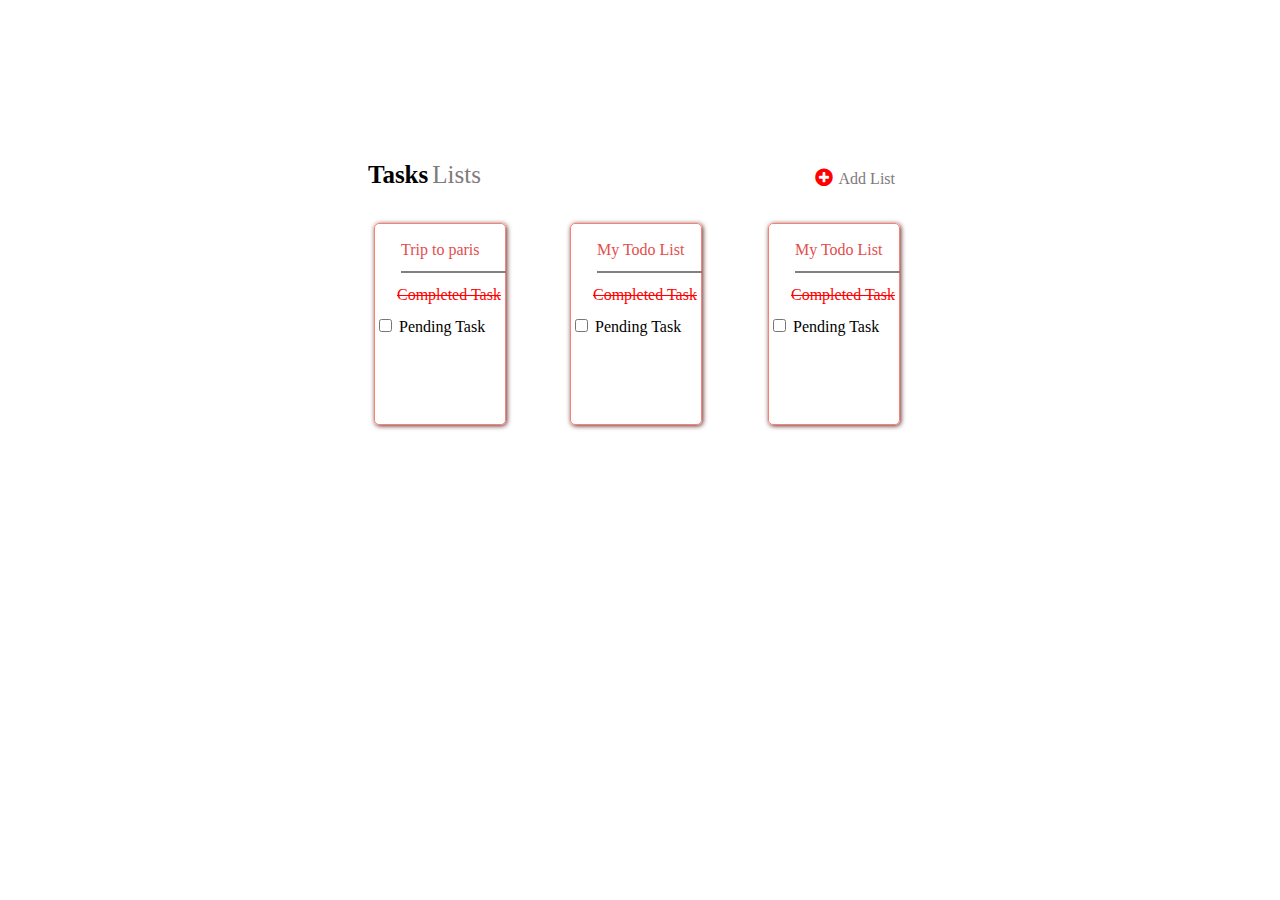
<file: index.html>
<!DOCTYPE html>
<html>
    <head>
        <meta charset="utf-8">
        <meta http-equiv="X-UA-Compatible" content="IE=edge">
        <title>TODO App</title>
        <meta name="description" content="">
        <meta name="viewport" content="width=device-width, initial-scale=1">
        <link rel="stylesheet" href="./index.css">
        <link rel="stylesheet" href="https://pro.fontawesome.com/releases/v5.10.0/css/all.css" >
    </head>
    <body>
        
        <div class="Todobox">
            
            <div class="MainHead-left"><span class="MainHead">Tasks</span> <span class="MainHead1 MainHead-font">Lists</span></div>
            <div class="MainHead-right"><a href="AddList.html"><i class="fas fa-plus-circle Icon"></i></a><a class="MainHead-font" href="AddList.html">Add List</a></div>
            
            <div class="Card1">
                <div class="TripHead-border">
                    <a href="TripToParis.html"><wbr class="CardHeading"> Trip to paris</wbr> </a>
                </div>
                   
                <span class="Card-content1">Completed Task</span><br>

                <div class="Card-content2">
                     <input type="checkbox" name="check" value="">
                     <span>Pending Task</span>
                </div>
            </div>

                
            <div class="Card2">
                <div class="TripHead-border">
                    <a href=""><wbr class="CardHeading"> My Todo List</wbr></a>
                </div>
                   
                <span class="Card-content1">Completed Task</span><br>

                <div class="Card-content2">
                    <input type="checkbox" name="check" value="">
                    <span>Pending Task</span>
                </div>
            </div>
            

            <div class="Card3">
                <div class="TripHead-border">
                    <a href=""><wbr class="CardHeading"> My Todo List</wbr></a>
                </div>
                   
                <span class="Card-content1">Completed Task</span><br>

                <div class="Card-content2">
                   <input type="checkbox" name="check" value="">
                   <span>Pending Task</span>
                </div>
            </div> 

        </div>
    </body>
</html>
</file>
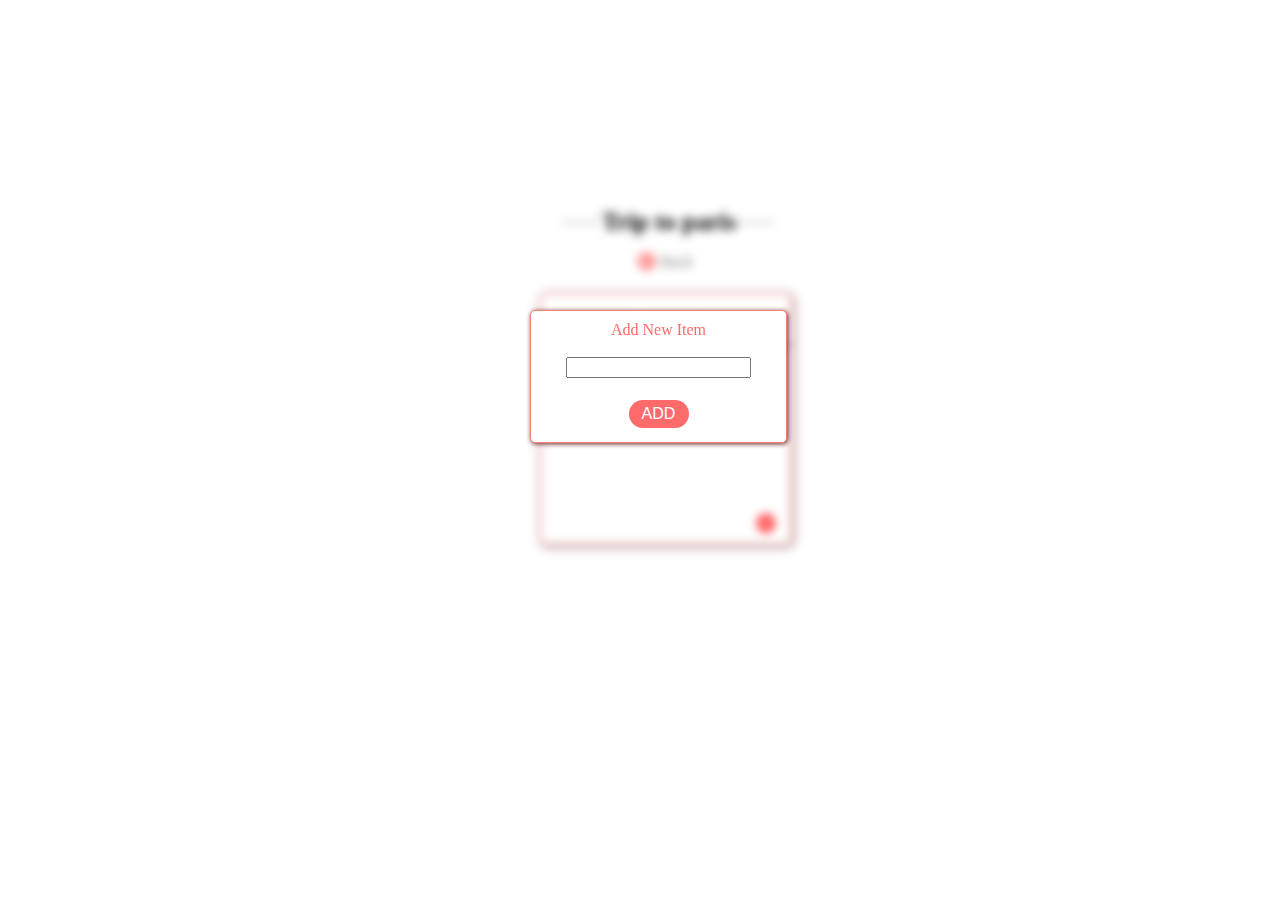
<file: AddItem.html>
<!DOCTYPE html>
<html>
    <head>
        <meta charset="utf-8">
        <meta http-equiv="X-UA-Compatible" content="IE=edge">
        <title>ADD Item</title>
        <meta name="description" content="">
        <meta name="viewport" content="width=device-width, initial-scale=1">
        <link rel="stylesheet" href="./index.css">
        <link rel="stylesheet" href="https://pro.fontawesome.com/releases/v5.10.0/css/all.css" >
    </head>
    <body>
        <div class="AddListBox-border Todobox ">

            <div class="Todobox-filter">
            
                <div class="ParisHead-line"></div>
                <div class="ParisHead"><span>Trip to paris</span> </div>
                
                <div ><a href="index.html"><i class="fas fa-arrow-circle-left Back-icon"></i></a> </div>
                <div class=" Back-btn"><a href="index.html"><span class="MainHead-font">Back</span> </a></div>

                <div class="ParisCard">
                   <div class="ParisHead-border"> <a href=""><wbr class="CardHeading"> Trip to paris</wbr> </a></div>

                   <span class="ParisCard-content1">Completed Task</span>

                   <div class="ParisCard-content2">
                   <input type="checkbox" name="check" value="">
                   <span>Pending Task</span>
                   </div>

                   <div class="ParisAdd-btn"><a href="AddItem.html"><i class="fas fa-plus-circle Icon"></i></a></div>
                </div>        

            </div>

            <div class="AddItem">
                <form action="">
                    <label for="add">Add New Item</label>
                    <br>
                    <br>
                    <input type="text" name="add" value="">
                    <br>
                    <br>
                    <button class="Add-btn" type="submit" name="submit">ADD</button>
                </form>
            </div>
        </div>
    </body>
</html>
</file>
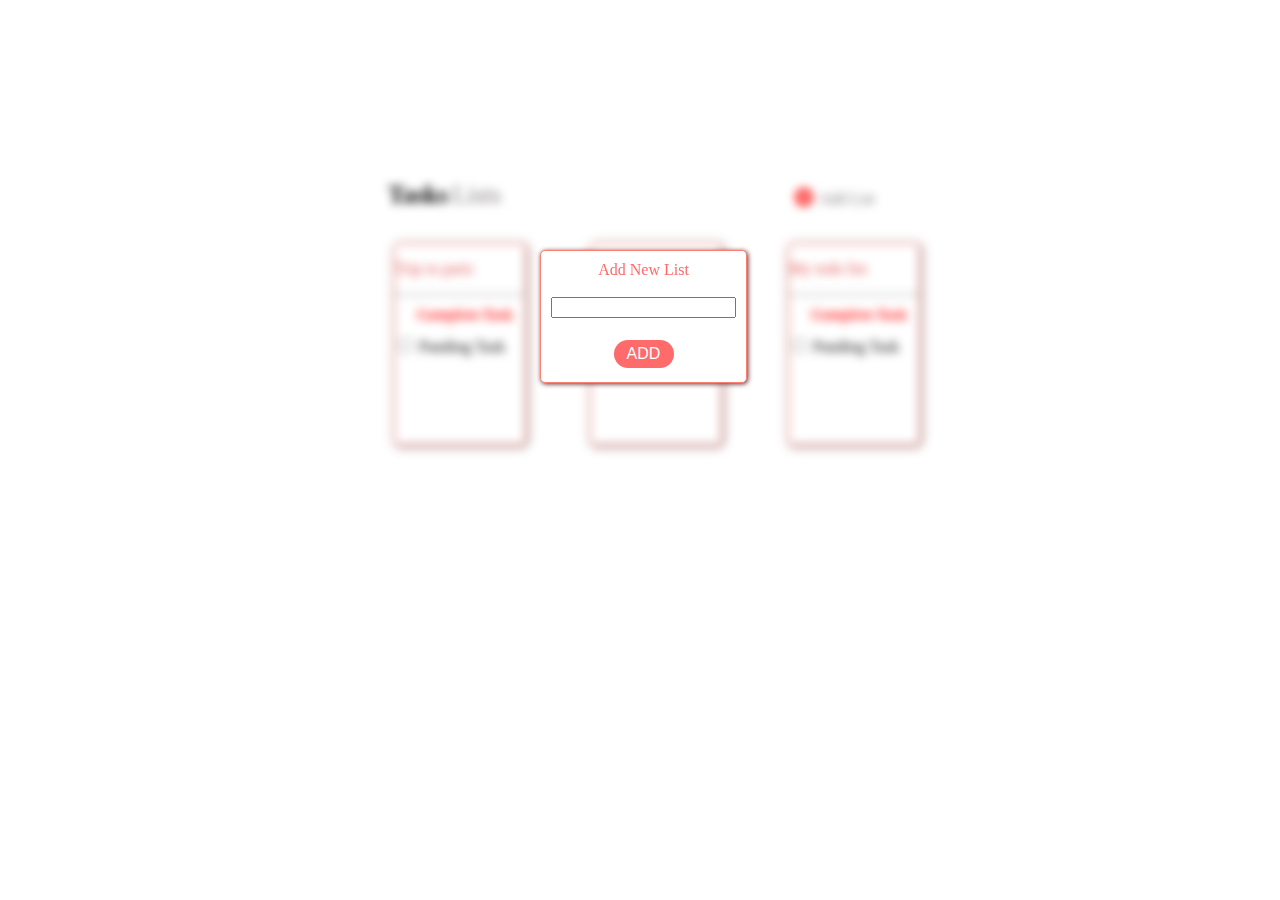
<file: AddList.html>
<!DOCTYPE html>
<html>
    <head>
        <meta charset="utf-8">
        <meta http-equiv="X-UA-Compatible" content="IE=edge">
        <title>Add List</title>
        <meta name="description" content="">
        <meta name="viewport" content="width=device-width, initial-scale=1">
        <link rel="stylesheet" href="./index.css">
        <link rel="stylesheet" href="https://pro.fontawesome.com/releases/v5.10.0/css/all.css" >
    </head>
    <body>
        <div class="Add-ListBox-border Todobox ">
            <div class="Todobox-filter">
            
                <div class="MainHead-left"><span class="MainHead">Tasks</span> <span class="MainHead1 MainHead-font">Lists</span></div>
                <div class="MainHead-right"><a href=""><i class="fas fa-plus-circle Icon"></i></a><a class="MainHead-font" href="">Add List</a></div>
            
                <div class="Card1">
                   <a href="TripToParis.html"><p class="CardHeading"> Trip to paris</p> </a>
                   <hr>
                   <span class="Card-content1">Complete Task</span>
                   <br>
                   <div class="Card-content2">
                       <input type="checkbox" name="check" value="">
                       <span>Panding Task</span>
                   </div>
                </div>

                <div class="Card2">
                    <a href=""><p class="CardHeading">  My todo list</h3></p></a>
                    <hr>
                    <span class="Card-content1">Complete Task</span>
                    <br>
                    <div class="Card-content2">
                        <input type="checkbox" name="check" value="">
                        <span>Panding Task</span>
                    </div>
                 </div>

                 <div class="Card3">
                    <a href=""><p class="CardHeading"> My todo list</h3> </p></a>
                    <hr>
                    <span class="Card-content1">Complete Task</span>
                    <br>
                    <div class="Card-content2">
                        <input type="checkbox" name="check" value="">
                        <span>Panding Task</span>
                    </div>
                 </div>
    
            </div>

            <div class="AddList">
                <form action="">
                    <label for="add">Add New List</label>
                    <br>
                    <br>
                    <input type="text" name="add" value="">
                    <br>
                    <br>
                    <button class="Add-btn" type="submit" name="submit">ADD</button>
                </form>
            </div>

        </div>
    </body>
</html>
</file>
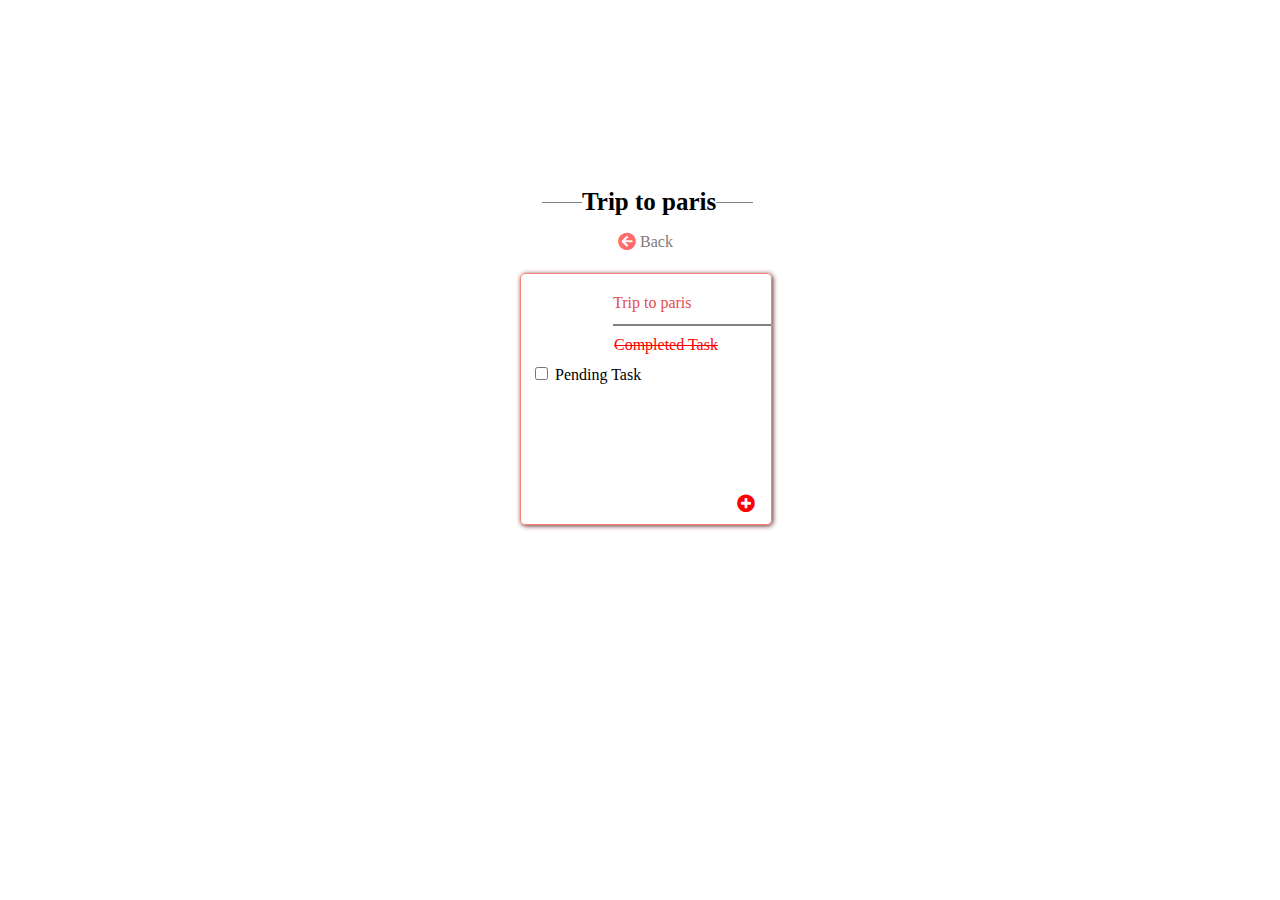
<file: TripToParis.html>
<!DOCTYPE html>
<html>
    <head>
        <meta charset="utf-8">
        <meta http-equiv="X-UA-Compatible" content="IE=edge">
        <title>Trip to paris</title>
        <meta name="description" content="">
        <meta name="viewport" content="width=device-width, initial-scale=1">
        <link rel="stylesheet" href="./index.css">
        <link rel="stylesheet" href="https://pro.fontawesome.com/releases/v5.10.0/css/all.css" >
    </head>
    <body>
        
        <div class="Todobox">

            <div class="ParisHead-line"></div>
            
            <div class="ParisHead"><span>Trip to paris</span></div>
                
            <div ><a href="index.html"><i class="fas fa-arrow-circle-left Back-icon"></i></a> </div>
            <div class=" Back-btn"><a href="index.html"><span class="MainHead-font">Back</span> </a></div>

            <div class="ParisCard">
                <div class="ParisHead-border"> <a href=""><wbr class="CardHeading"> Trip to paris</wbr> </a></div>

                <span class="ParisCard-content1">Completed Task</span>

                <div class="ParisCard-content2">
                   <input type="checkbox" name="check" value="">
                   <span>Pending Task</span>
                </div>
                   
                <div class="ParisAdd-btn"><a href="AddItem.html"><i class="fas fa-plus-circle Icon"></i></a></div>   
            </div>        

        </div>
    </body>
</html>
</file>
<file: index.css>
.Todobox {
    position: relative;
    width: 700px;
    height: 450px;
    left: 270px;
    top: 130px;
    padding: 20px;
}


.MainHead{
    font-size: 25px;
    font-weight: 900;
}
.MainHead1{
    font-size: 25px;
}
.MainHead-left{
    
    position: absolute;
    left: 90px;
    top: 23px;  
}
.MainHead-font{
    color: rgb(128, 122, 122);
}
.MainHead-right{
    position: absolute;
    right: 123px;
    top: 30px;
}
.Icon{
    color: red;
    font-size: 18px;
    margin-right: 6px;
}
a{
    text-decoration: none;
    color: rgb(226, 78, 78);
}

.Card1{
    width: 130px;
    height: 200px;
    border: 1px solid salmon;
    border-radius: 5px;
    box-shadow: 1px 1px 5px rgb(99, 40, 40);
    position: absolute;
   left: 96px;
   top: 85px;
    
}
.Card2{
    width: 130px;
    height: 200px;
    border: 1px solid salmon;
    border-radius: 5px;
    box-shadow: 1px 1px 5px rgb(99, 40, 40);
    position: absolute;
   left: 292px;
   top: 85px;
    
}

.Card3{
    width: 130px;
    height: 200px;
    border: 1px solid salmon;
    border-radius: 5px;
    box-shadow: 1px 1px 5px rgb(99, 40, 40);
    position: absolute;
   left: 490px;
   top: 85px;
    
}
.Card-content1{
    color: red;
    text-decoration: line-through;
    position: absolute;
    left: 22px;
    top: 62px;
}
.Card-content2 {
    position: absolute;
    left: 0px;
    top: 92px;
}

.TripHead-border{
    width: 105px;
    height: 30px;
    position: absolute;
    left: 26px;
    top: 17px;
    border-bottom: 2px solid grey;
    
}
.ParisCard-heading{
    color: red;
    padding-left: 30px;
    
}
.ParisCard-content1 {
    color: red;
    text-decoration: line-through;
    position: absolute;
    left: 93px;
    top: 62px;
}
.ParisCard-content2 {
    position: absolute;
    left: 10px;
    top: 90px;
}
   
.Back-btn {
    position: absolute;
    left: 362px;
    top: 95px;
}
.ParisAdd-btn{
    position: absolute;
    right: 10px;
    bottom: 10px;
}

.ParisCard {
    width: 250px;
    height: 250px;
    border: 1px solid salmon;
    border-radius: 5px;
    box-shadow: 1px 1px 5px rgb(99 40 40);
    position: absolute;
    left: 242px;
    top: 135px;
}


.ParisHead {
    position: absolute;
    left: 304px;
    top: 50px;
    font-size: 25px;
    font-weight: 900;
    background-color: white;
}


.ParisHead-line {
    width: 211px;
    height: 0px;
    position: absolute;
    left: 264px;
    top: 64px;
    border-bottom: 1px solid grey;
}
.ParisHead-border {
    width: 158px;
    height: 30px;
    position: absolute;
    left: 92px;
    top: 20px;
    border-bottom: 2px solid grey;
}


.Back-icon{
    position: absolute;
    left: 340px;
    top: 94px;
    color: #ff6a6a;
    font-size: 18px;
    margin-right: 6px;

}

.Todobox-filter {
    filter: blur(5px);
}

.AddListBox-border{
    position: relative;
    width: 700px;
    height: 450px;
    left: 270px;
    top: 130px;
    padding: 20px;


}

.AddList {
    text-align: center;
    color: #ff6a6a;
    padding: 10px;
    border: 1px solid salmon;
    border-radius: 5px;
    box-shadow: 1px 1px 5px rgb(99 40 40);
    position: fixed;
    top: 250px;
    left: 540px;
    background: white;

}
.Add-btn {
    width: 60px;
    background-color: #ff6a6a;
    border: none;
    color: white;
    padding: 5px;
    text-align: center;
    text-decoration: none;
    font-size: 16px;
    margin: 4px 2px;
    border-radius:20px;
}
  
.AddItem {
    width: 235px;
    text-align: center;
    color: #ff6a6a;
    padding: 10px;
    border: 1px solid salmon;
    border-radius: 5px;
    box-shadow: 1px 1px 5px rgb(99 40 40);
    position: fixed;
    top: 310px;
    left: 530px;
    background: white;

}
</file>
